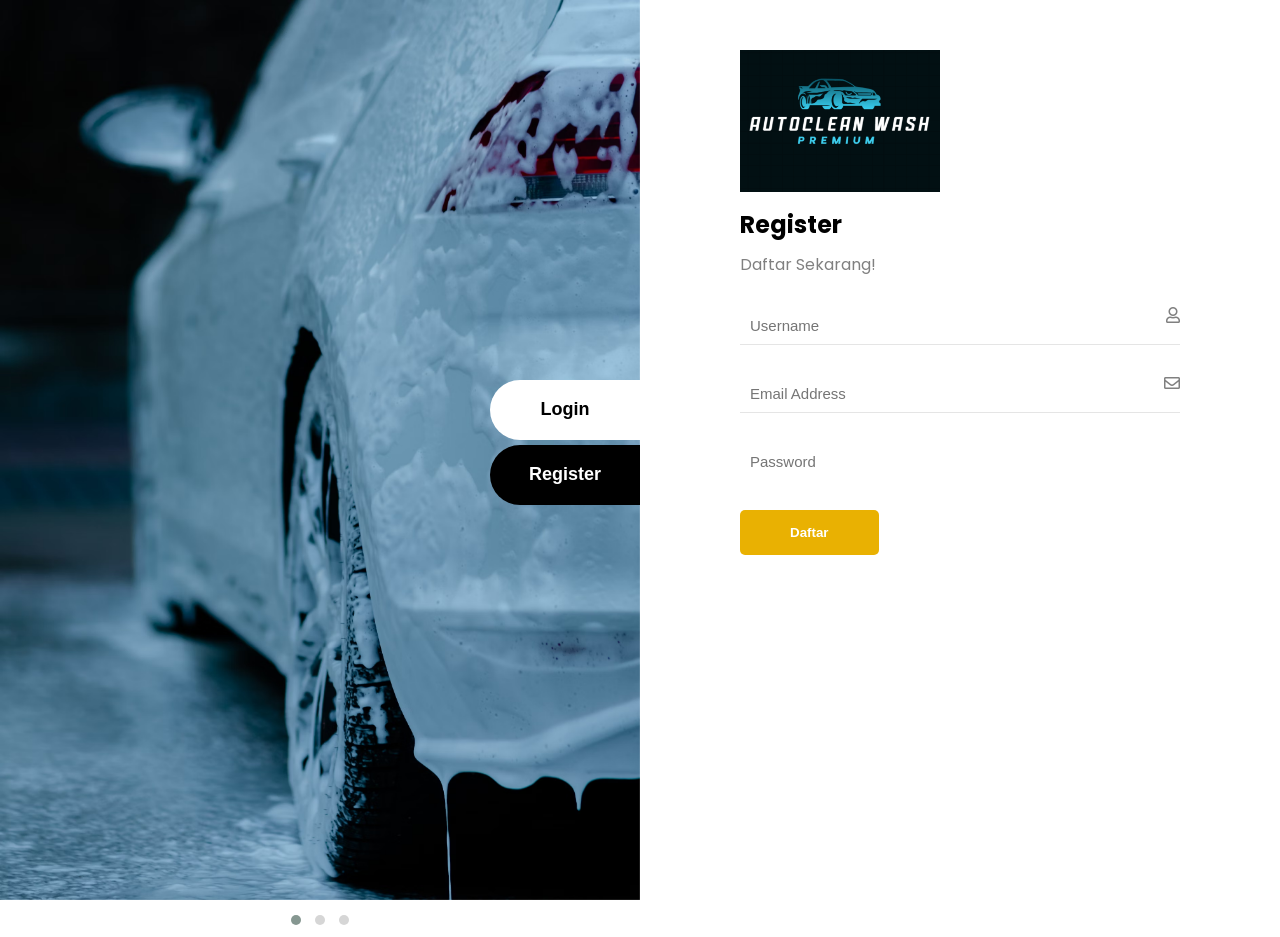
<file: register.html>
<!DOCTYPE html>
<html lang="en" dir="ltr">

<head>
  <meta charset="utf-8">
  <meta name="viewport" content="width=device-width, initial-scale=1.0">
  <title>Login Page</title>
  <link rel="stylesheet" href="https://pro.fontawesome.com/releases/v5.10.0/css/all.css" integrity="sha384-AYmEC3Yw5cVb3ZcuHtOA93w35dYTsvhLPVnYs9eStHfGJvOvKxVfELGroGkvsg+p" crossorigin="anonymous" />
  <link rel="stylesheet" href="css/page.css">

  <script src="https://code.jquery.com/jquery-1.12.4.min.js" integrity="sha256-ZosEbRLbNQzLpnKIkEdrPv7lOy9C27hHQ+Xp8a4MxAQ=" crossorigin="anonymous"></script>
  <link rel="stylesheet" href="https://cdnjs.cloudflare.com/ajax/libs/OwlCarousel2/2.3.4/assets/owl.carousel.min.css" />
  <link rel="stylesheet" href="https://cdnjs.cloudflare.com/ajax/libs/OwlCarousel2/2.3.4/assets/owl.theme.default.min.css" />

  <style>
    .logo img {
      margin-bottom: 8px;
    }

    .right h1 {
      margin-top: 0;
    }
  </style>
</head>

<body>

  <section>
    <div class="container flex">
      <div class="left">
        <div class="owl-carousel owl-theme">
          <div class="item">
                <img src="image/login11.avif" alt="">
            </div>
            <div class="item">
                <img src="image/login22.avif" alt="">
            </div>
            <div class="item">
                <img src="image/login3.avif" width="100%" height="100%" alt="">
            </div>
        </div>
        <div class="button">
          <button> <a href="index.html"> Login</a></button> <br>
          <button> <a href=" register.html"> Register</a> </button>
        </div>
      </div>
      <div class="right">
        <div class="logo">
          <img src="image/logos.png" alt="">
        </div>

        <h1>Register</h1>
        <p>Daftar Sekarang! </p>

        <form action="regist_proses.php" method="post">
          <div class="box">
            <input type="text" name="username" placeholder="Username" required>
            <i class="far fa-user"></i>
          </div>
          <div class="box">
            <input type="email" name="email" placeholder="Email Address" required>
            <i class="far fa-envelope"></i>
          </div>
          <div class="box">
            <input type="password"  name="password" placeholder="Password" required>
            <i class="far fa-lock"></i>
          </div>

          <div class="box">
            <button>Daftar</button>
          </div>
        </form>
      </div>
    </div>
  </section>


  <script src="https://cdnjs.cloudflare.com/ajax/libs/OwlCarousel2/2.3.4/owl.carousel.min.js"></script>
  <script src="https://cdnjs.cloudflare.com/ajax/libs/OwlCarousel2/2.3.4/owl.carousel.js"></script>

  <script>
    $('.owl-carousel').owlCarousel({
      loop: true,
      margin: 0,
      nav: false,
      autoplay: true,
      autoplayTimeout: 4000,
      autoplayHoverPause: true,
      items: 1
    })
  </script>
</body>

</html>
</file>
<file: css/page.css>
@import url('https://fonts.googleapis.com/css2?family=Poppins:wght@200;300;400;500;600&display=swap');

* {
  padding: 0;
  margin: 0;
  box-sizing: border-box;
}

body {
  font-family: 'Poppins', sans-serif;
  height: 100vh;
  overflow: hidden;
}

img {
  width: auto;
  height: auto;
}

.left, .right {
  width: 50%;
  position: relative;
}

.left img {
  width: 100%;
  height: 100vh;
}

.flex {
  display: flex;
}

.button {
  position: absolute;
  right: 0;
  top: 40%;
  z-index: 1;
}

input,
button {
  border: none;
  outline: none;
}

.button button {
  background: white;
  width: 150px;
  height: 60px;
  font-size: 18px;
  font-weight: bold;
  border-radius: 50px 0 0 50px;
  margin-top: 5px;
  cursor: pointer;
}

.button button a {
  color: black;
}

.button button:nth-last-child(1) a {
  color: white;
}

.button button:nth-last-child(1) {
  background: black;
}

.right {
  padding: 50px 100px 50px 100px;
}

.logo img {
  width: 200px;
  margin-bottom: 100px;
}

.right p {
  margin: 10px 0 20px 0;
  color: grey;
}

.box {
  display: flex;
  justify-content: space-between;
  margin-top: 30px;
}

i {
  color: grey;
}

.box:nth-child(1),
.box:nth-child(2) {
  border-bottom: 1px solid rgba(0, 0, 0, 0.1);
}

input {
  padding: 10px;
  font-size: 15px;
}

.box button {
  padding: 15px 50px;
  background: #E9B102;
  color: white;
  font-weight: bold;
  border-radius: 5px;
}

a {
  text-decoration: none;
  color: deepskyblue;
}

h3 {
  margin: 50px 0 20px 0;
}
</file>
